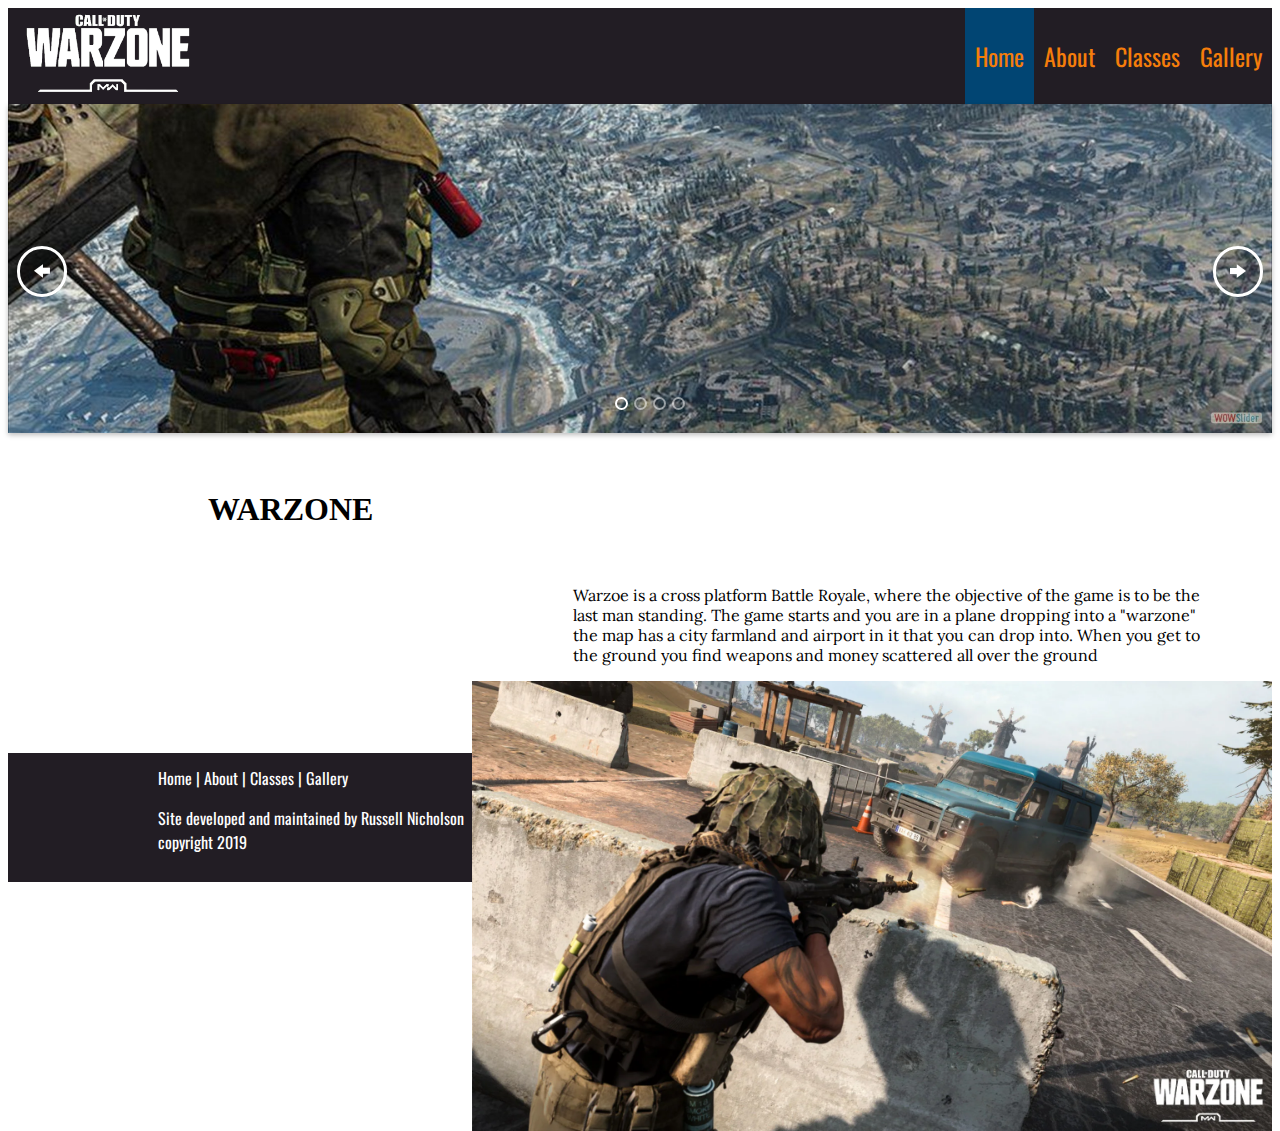
<file: 3.4 Website/Site/index.html>
<!doctype html>
<html>
<head>
	<meta name="viewport" content="width=device-width, initial-scale=1.0">
	<meta charset="utf-8">
	<title>Warzone</title>
	<link rel="stylesheet" href="https://cdnjs.cloudflare.com/ajax/libs/font-awesome/4.7.0/css/font-awesome.min.css">
	<link href="warzone_css.css" rel="stylesheet" type="text/css">

	<!-- Start WOWSlider.com HEAD section --> <!-- add to the <head> of your page -->
	<link rel="stylesheet" type="text/css" href="engine0/style.css" />
	<script type="text/javascript" src="engine0/jquery.js"></script>
	<!-- End WOWSlider.com HEAD section --></head>
	<body>
		<!-- this is my nav bar -->
	<div class="topnav" id="myTopnav">
	<img class="logo" alt="img" src="images/warzone logo png.png"> 
		<a href="gallery.html">Gallery</a> 
		<a href="loadouts.html">Classes</a> 
		<a href="about.html">About</a> 
		<a class="active" href="index.html">Home</a> 
		<a class="icon" href="javascript:void(0);" onclick="myFunction()">
			<em class="fa fa-bars"></em></a>
	</div>
		
		
		
	<!-- Start WOWSlider.com BODY section --> <!-- add to the <body> of your page -->
	<div id="wowslider-container0">
	<div class="ws_images"><ul>
		<li><img src="data0/images/warzone_3.jpg" alt="warzone 3" title="warzone 3" id="wows0_0"/></li>
		<li><img src="data0/images/warzone_2.jpg" alt="warzone 2" title="warzone 2" id="wows0_1"/></li>
		<li><a href="http://wowslider.net"><img src="data0/images/warzone_1.jpg" alt="image carousel" title="Warzone 1" id="wows0_2"/></a></li>
		<li><img src="data0/images/warzone_4.jpg" alt="warzone 4" title="warzone 4" id="wows0_3"/></li>
	</ul></div>
	<div class="ws_bullets"><div>
		<a href="#" title="warzone 3"><span><img src="data0/tooltips/warzone_3.jpg" alt="warzone 3"/>1</span></a>
		<a href="#" title="warzone 2"><span><img src="data0/tooltips/warzone_2.jpg" alt="warzone 2"/>2</span></a>
		<a href="#" title="Warzone 1"><span><img src="data0/tooltips/warzone_1.jpg" alt="Warzone 1"/>3</span></a>
		<a href="#" title="warzone 4"><span><img src="data0/tooltips/warzone_4.jpg" alt="warzone 4"/>4</span></a>
	</div></div><div class="ws_script" style="position:absolute;left:-99%"><a href="http://wowslider.net">slideshow html code</a> by WOWSlider.com v9.0</div>
	<div class="ws_shadow"></div>
	</div>	
	<script type="text/javascript" src="engine0/wowslider.js"></script>
	<script type="text/javascript" src="engine0/script.js"></script>
	<!-- End WOWSlider.com BODY section -->

		
		
<br>
<br>
			<h1 class="MainHeader">WARZONE</h1>
	<div class="main_content">
		<br>
		<br>
		<br>
		<br>
		<br>
		<p>Warzoe is a cross platform Battle Royale, where the objective of the game is to be the last man standing. The game starts and you are in a plane dropping into a "warzone" the map has a city farmland and airport in it that you can drop into. When you get to the ground you find weapons and money scattered all over the ground </p>
	</div>
		<img src="images/sq15doyanl9hehqphv8i.png" class="left_img">
	<br>
<br>
<br>
<br>
<br>
<br>
<br>
<br>
<br>
<br>
<br>
<br>
<br>
<br>
<br>
		<footer>

		<a href="index.html">Home |</a> <a href="about.html"> About |</a><a href="loadouts.html"> Classes |</a><a href="gallery.html"> Gallery</a><br>
		<p>Site developed and maintained by Russell Nicholson copyright 2019</p>
	</footer>
		
		
		
		
<script src="warzone.js"></script>
</body>
</html>
</file>
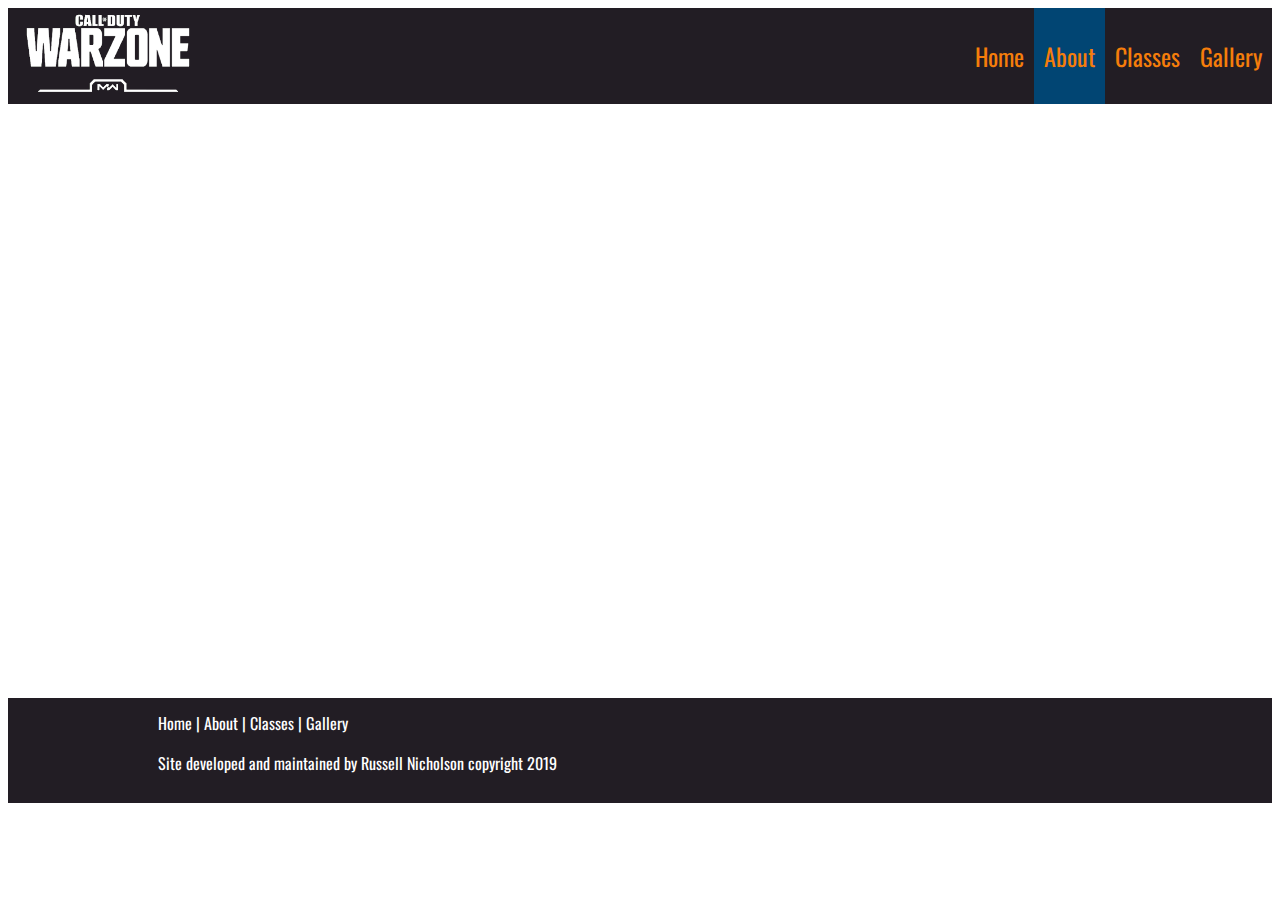
<file: 3.4 Website/Site/about.html>
<!doctype html>
<html>
<head>
	<meta name="viewport" content="width=device-width, initial-scale=1.0">
	<meta charset="utf-8">
	<title>Warzone</title>
	<link rel="stylesheet" href="https://cdnjs.cloudflare.com/ajax/libs/font-awesome/4.7.0/css/font-awesome.min.css">
	<link href="warzone_css.css" rel="stylesheet" type="text/css">

	<!-- Start WOWSlider.com HEAD section --> <!-- add to the <head> of your page -->
	<link rel="stylesheet" type="text/css" href="engine0/style.css" />
	<script type="text/javascript" src="engine0/jquery.js"></script>
	<!-- End WOWSlider.com HEAD section --></head>
	<body>
		<!-- this is my nav bar -->
	<div class="topnav" id="myTopnav">
	<img class="logo" alt="img" src="images/warzone logo png.png"> 
		<a href="gallery.html">Gallery</a> 
		<a href="loadouts.html">Classes</a> 
		<a class="active" href="about.html">About</a> 
		<a href="index.html">Home</a> 
		<a class="icon" href="javascript:void(0);" onclick="myFunction()">
			<em class="fa fa-bars"></em></a>
	</div>
		
	

		
		
		
<br>
<br>
<br>
<br>
<br>
<br>
<br>
<br>
<br>
<br>
<br>
<br>
<br>
<br>
<br>
<br>
<br>
<br>
<br>
<br>
<br>
<br>
<br>
<br>
<br>
<br>
<br>
<br>
<br>
<br>
<br>
<br>
<br>
		<footer>

		<a href="index.html">Home |</a> <a href="about.html"> About |</a><a href="loadouts.html"> Classes |</a><a href="gallery.html"> Gallery</a><br>
		<p>Site developed and maintained by Russell Nicholson copyright 2019</p>
	</footer>
		
		
		
		
		
<script src="warzone.js"></script>
</body>
</html>
</file>
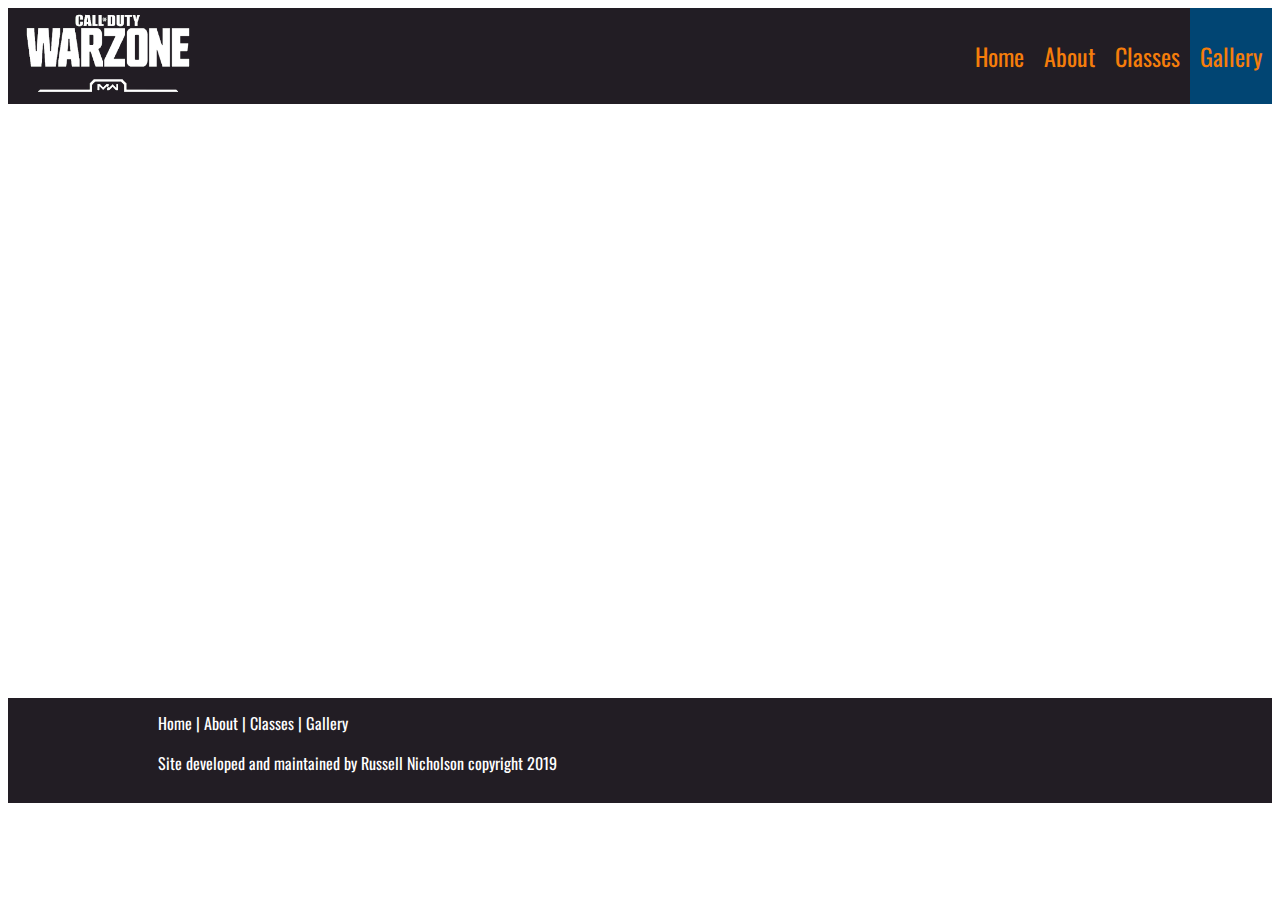
<file: 3.4 Website/Site/gallery.html>
<!doctype html>
<html>
<head>
	<meta name="viewport" content="width=device-width, initial-scale=1.0">
	<meta charset="utf-8">
	<title>Warzone</title>
	<link rel="stylesheet" href="https://cdnjs.cloudflare.com/ajax/libs/font-awesome/4.7.0/css/font-awesome.min.css">
	<link href="warzone_css.css" rel="stylesheet" type="text/css">

	<!-- Start WOWSlider.com HEAD section --> <!-- add to the <head> of your page -->
	<link rel="stylesheet" type="text/css" href="engine0/style.css" />
	<script type="text/javascript" src="engine0/jquery.js"></script>
	<!-- End WOWSlider.com HEAD section --></head>
	<body>
		<!-- this is my nav bar -->
	<div class="topnav" id="myTopnav">
	<img class="logo" alt="img" src="images/warzone logo png.png"> 
		<a class="active" href="gallery.html">Gallery</a> 
		<a href="loadouts.html">Classes</a> 
		<a href="about.html">About</a> 
		<a href="index.html">Home</a> 
		<a class="icon" href="javascript:void(0);" onclick="myFunction()">
			<em class="fa fa-bars"></em></a>
	</div>
		

		
		
<br>
<br>
<br>
<br>
<br>
<br>
<br>
<br>
<br>
<br>
<br>
<br>
<br>
<br>
<br>
<br>
<br>
<br>
<br>
<br>
<br>
<br>
<br>
<br>
<br>
<br>
<br>
<br>
<br>
<br>
<br>
<br>
<br>
		<footer>

		<a href="index.html">Home |</a> <a href="about.html"> About |</a><a href="loadouts.html"> Classes |</a><a href="gallery.html"> Gallery</a><br>
		<p>Site developed and maintained by Russell Nicholson copyright 2019</p>
	</footer>
		
		
		
		
<script src="warzone.js"></script>
</body>
</html>
</file>
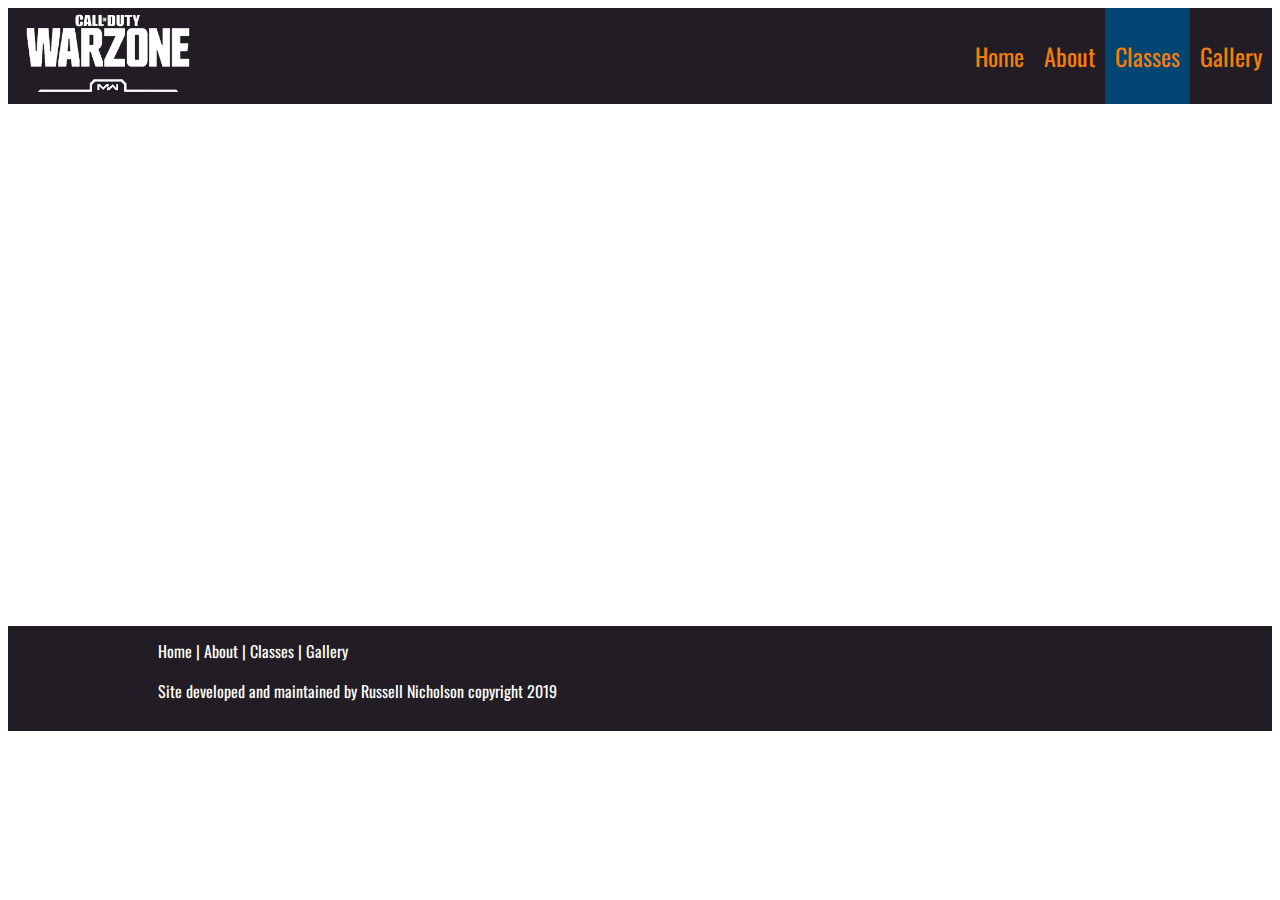
<file: 3.4 Website/Site/loadouts.html>
<!doctype html>
<html>
<head>
	<meta name="viewport" content="width=device-width, initial-scale=1.0">
	<meta charset="utf-8">
	<title>Warzone</title>
	<link rel="stylesheet" href="https://cdnjs.cloudflare.com/ajax/libs/font-awesome/4.7.0/css/font-awesome.min.css">
	<link href="warzone_css.css" rel="stylesheet" type="text/css">

	<!-- Start WOWSlider.com HEAD section --> <!-- add to the <head> of your page -->
	<link rel="stylesheet" type="text/css" href="engine0/style.css" />
	<script type="text/javascript" src="engine0/jquery.js"></script>
	<!-- End WOWSlider.com HEAD section --></head>
	<body>
		<!-- this is my nav bar -->
	<div class="topnav" id="myTopnav">
	<img class="logo" alt="img" src="images/warzone logo png.png"> 
		<a href="gallery.html">Gallery</a> 
		<a class="active"  href="loadouts.html">Classes</a> 
		<a href="about.html">About</a> 
		<a href="index.html">Home</a> 
		<a class="icon" href="javascript:void(0);" onclick="myFunction()">
			<em class="fa fa-bars"></em></a>
	</div>
		
		
	
<br>

	<br>
	<br>
<br>
<br>
<br>
<br>
<br>
<br>
<br>
<br>
<br>
<br>
<br>
<br>
<br>
<br>
<br>
<br>
<br>
<br>
<br>
<br>
<br>
<br>
<br>
<br>
<br>
<br>
		<footer>

		<a href="index.html">Home |</a> <a href="about.html"> About |</a><a href="loadouts.html"> Classes |</a><a href="gallery.html"> Gallery</a><br>
		<p>Site developed and maintained by Russell Nicholson copyright 2019</p>
	</footer>
		
		
		
<script src="warzone.js"></script>
</body>
</html>
</file>
<file: 3.4 Website/Site/warzone_css.css>
@import url('https://fonts.googleapis.com/css2?family=Lora:wght@500&display=swap');
@import url('https://fonts.googleapis.com/css?family=Oswald');
@charset "utf-8";
/* CSS Document */
/* nav bar styleing */
.topnav {
	overflow: hidden;
	background-color: #221D24;
	top: 0px;
}
.topnav a {
	position: relative;
	font-family: 'Oswald', sans-serif;
	font-size: 150%;
	float: right;
	display: block;
	color: #f57D0B;
	text-align: center;
	padding: 30px 10px;
	text-decoration: none;

}
.topnav a:hover {
	position: relative;
	background-color: #f57d0b;
	color: black;
}
.active {
	background-color: #014573;
}
.topnav .icon {
	position: relative;
	display: none;
}
.logo {
	height:90px;
	padding-left:10px;
	
}
.topnav.responsive a {
	float: none;
	display: block;
	text-align: left;
}
/* main text/content style */
.main_content {
	float: left;
	color: black;
	font-size: 100%;
	font-family: 'Lora', serif;
	padding-left: 200px;
	width: 650px;
}

.photo_and_text {
	width: 70%;
	margin: auto;
	color: black;
	text-align: left;
	font-size: 100%;
	font-family: 'Oswald', sans-serif;
	float: justify;
}
.photo_and_text img {
	text-align: right;
	float: right;
}
.MainHeader{
	padding-left: 200px;
	float: left;

}

/* parallax code */
.parallax {
	/* The image used */
	background-image: url("/images/Warzone Background.jpg");
	/* Full height */
	height: 500px;
	/* Create the parallax scrolling effect */
	background-attachment: fixed;
	background-position: center;
	background-repeat: no-repeat;
	background-size: cover;
}
.parallax3 {
	/* The image used */
	background-image: url("/images/");
	/* Full height */
	height: 500px;
	/* Create the parallax scrolling effect */
	background-attachment: fixed;
	background-position: center;
	background-repeat: no-repeat;
	background-size: cover;
}
.parallax2 {
	/* The image used */
	background-image: url("images/school_sing.jpg");
	/* Full height */
	height: 200px;
	/* Create the parallax scrolling effect */
	background-attachment: fixed;
	background-position: center;
	background-repeat: no-repeat;
	background-size: cover;
}
.parallax3 {
	/* The image used */
	background-image: url("images/side_view_athletics_mcindoe.JPG");
	/* Full height */
	height: 300px;
	/* Create the parallax scrolling effect */
	background-attachment: fixed;
	background-position: center;
	background-repeat: no-repeat;
	background-size: cover;
}
.center_text{
	font-family: 'Oswald', sans-serif;
	text-align: center;
	margin-left:33%;
}

.left_img{
	width: 800px;
	float: right;
}

footer {
	transition: 0.1s;
	text-align: left;
	background-color: #221D24;
	padding: 1%;
	padding-left:150px;
}
footer a {
	font-size: 100%;
	font-family: 'Oswald', sans-serif;
	color: white;
	text-decoration: none;
}
footer a:hover {
	color:#A9A9A9;
} 
footer p {
	font-size: 100%;
	font-family: 'Oswald', sans-serif;
	text-decoration: none;
	color: white;
}
footer img {
	float: right;
}
footer img:hover {
	opacity: 0.7;
}

table {
border-collapse: collapse;
margin: auto;
padding: 10px 0px;
width: 560px;
height: auto;
font-family: 'Oswald', sans-serif;
}
th {
font-family: 'Oswald', sans-serif;
text-align: center;
border-collapse: collapse;
}
td {
text-align: center;
font-family: 'Oswald', sans-serif;
border-collapse: collapse;

}
iframe {
	margin-left: 35.2%;
	margin-right: 13.8%;
	padding-top: 2%;
}
	@media screen and (max-width: 600px) {
  .topnav a:not(:first-child) {display: none;}
  .topnav a.icon {
    float: right;
    display: block;
  }
	footer {
	padding-left:0px;
	text-align:center;
	transition: 0.5s;
	}	
}

@media screen and (max-width: 600px) {
  .topnav.responsive {position: relative;}
  .topnav.responsive .icon {
    position: absolute;
    right: 0;
    top: 0;
  }
  .topnav.responsive a {
    float: none;
    display: block;
    text-align: left;
  }
}
</file>
<file: 3.4 Website/Site/engine0/style.css>
/*
 *	generated by WOW Slider 9.0
 *	template Epsilon
 */
@import url(https://fonts.googleapis.com/css?family=Roboto&subset=latin,cyrillic-ext,latin-ext,cyrillic,greek-ext,greek,vietnamese);
@font-face {
  font-family: 'ws-ctrl-mfglabs';
  src: url('ws-ctrl-mfglabs.eot');
  src: url('ws-ctrl-mfglabs.eot#iefix') format('embedded-opentype'),
       url('ws-ctrl-mfglabs.svg#ws-ctrl-mfglabs') format('svg');
  font-weight: normal;
  font-style: normal;
}
@font-face {
  font-family: 'ws-ctrl-mfglabs';
  src: url('[data-uri]') format('woff'),
   	url('[data-uri]') format('truetype');
}
#wowslider-container0 { 
	display: table;
	zoom: 1; 
	position: relative;
	width: 100%;
	max-width: 100%;
	max-height:500px;
	margin:0px auto 0px;
	z-index:90;
	text-align:left; /* reset align=center */
	font-size: 10px;
	text-shadow: none; /* fix some user styles */

	/* reset box-sizing (to boostrap friendly) */
	-webkit-box-sizing: content-box;
	-moz-box-sizing: content-box;
	box-sizing: content-box; 
}
* html #wowslider-container0{ width:1920px }
#wowslider-container0 .ws_images ul{
	position:relative;
	width: 10000%; 
	height:100%;
	left:0;
	list-style:none;
	margin:0;
	padding:0;
	border-spacing:0;
	overflow: visible;
	/*table-layout:fixed;*/
}
#wowslider-container0 .ws_images ul li{
	position: relative;
	width:1%;
	height:100%;
	line-height:0; /*opera*/
	overflow: hidden;
	float:left;
	/*font-size:0;*/
	padding:0 0 0 0 !important;
	margin:0 0 0 0 !important;
}

#wowslider-container0 .ws_images{
	position: relative;
	left:0;
	top:0;
	height:100%;
	max-height:500px;
	max-width: 100%;
	vertical-align: top;
	border:none;
	overflow: hidden;
}
#wowslider-container0 .ws_images ul a{
	width:100%;
	height:100%;
	max-height:500px;
	display:block;
	color:transparent;
}
#wowslider-container0 img{
	max-width: none !important;
}
#wowslider-container0 .ws_images .ws_list img,
#wowslider-container0 .ws_images > div > img{
	width:100%;
	border:none 0;
	max-width: none;
	padding:0;
	margin:0;
}
#wowslider-container0 .ws_images > div > img {
	max-height:500px;
}

#wowslider-container0 .ws_images iframe {
	position: absolute;
	z-index: -1;
}

#wowslider-container0 .ws-title > div {
	display: inline-block !important;
}

#wowslider-container0 a{ 
	text-decoration: none; 
	outline: none; 
	border: none; 
}

#wowslider-container0  .ws_bullets { 
	float: left;
	position:absolute;
	z-index:70;
}
#wowslider-container0  .ws_bullets div{
	position:relative;
	float:left;
	font-size: 0px;
}
/* compatibility with Joomla styles */
#wowslider-container0  .ws_bullets a {
	line-height: 0;
}

#wowslider-container0  .ws_script{
	display:none;
}
#wowslider-container0 sound, 
#wowslider-container0 object{
	position:absolute;
}

/* prevent some of users reset styles */
#wowslider-container0 .ws_effect {
	position: static;
	width: 100%;
	height: 100%;
}

#wowslider-container0 .ws_photoItem {
	border: 2em solid #fff;
	margin-left: -2em;
	margin-top: -2em;
}
#wowslider-container0 .ws_cube_side {
	background: #A6A5A9;
}


#wowslider-container0.ws_gestures {
	cursor: -webkit-grab;
	cursor: -moz-grab;
	cursor: url("[data-uri]"), move;
}
#wowslider-container0.ws_gestures.ws_grabbing {
	cursor: -webkit-grabbing;
	cursor: -moz-grabbing;
	cursor: url("[data-uri]"), move;
}

/* hide controls when video start play */
#wowslider-container0.ws_video_playing .ws_bullets,
#wowslider-container0.ws_video_playing .ws_fullscreen,
#wowslider-container0.ws_video_playing .ws_next,
#wowslider-container0.ws_video_playing .ws_prev {
	display: none;
}


/* youtube/vimeo buttons */
#wowslider-container0 .ws_video_btn {
	position: absolute;
	display: none;
	cursor: pointer;
	top: 0;
	left: 0;
	width: 100%;
	height: 100%;
	z-index: 55;
}
#wowslider-container0 .ws_video_btn.ws_youtube,
#wowslider-container0 .ws_video_btn.ws_vimeo {
	display: block;
}
#wowslider-container0 .ws_video_btn div {
	position: absolute;
	background-image: url(./playvideo.png);
	background-size: 200%;
	top: 50%;
	left: 50%;
	width: 7em;
	height: 5em;
	margin-left: -3.5em;
	margin-top: -2.5em;
}
#wowslider-container0 .ws_video_btn.ws_youtube div {
	background-position: 0 0;
}
#wowslider-container0 .ws_video_btn.ws_youtube:hover div {
	background-position: 100% 0;
}
#wowslider-container0 .ws_video_btn.ws_vimeo div {
	background-position: 0 100%;
}
#wowslider-container0 .ws_video_btn.ws_vimeo:hover div {
	background-position: 100% 100%;
}

#wowslider-container0 .ws_playpause.ws_hide {
	display: none !important;
}

#wowslider-container0 .ws_images {
	box-shadow: 0px 2px 5px 0 rgba(0, 0, 0, 0.26);
	-webkit-transition: box-shadow .5s cubic-bezier(.4,0,.2,1);
	transition: box-shadow .5s cubic-bezier(.4,0,.2,1);
}
#wowslider-container0 .ws_images:hover {
	box-shadow: 0px 17px 50px rgba(0, 0, 0, 0.19);
}
#wowslider-container0 .ws_bullets { 
	padding: 10px; 
}
#wowslider-container0 .ws_bullets a { 
	position: relative;
    text-shadow: none;
    color: transparent;
    display: inline-block;
    width: 9px;
    height: 9px;
    margin: 3px 3px;
    border-radius: 50%;
    border: 2px solid rgba(255,255,255,0.5);
}

#wowslider-container0 .ws_bullets a.ws_selbull {
	border: 2px solid;
	border-color: #ffffff;
}

#wowslider-container0 a.ws_next,
#wowslider-container0 a.ws_prev {
	font: 2.6em "ws-ctrl-mfglabs";
	width: 2.6em;
	height: 2.6em;
	margin-top:-1.3em;
}

#wowslider-container0 a.ws_next,
#wowslider-container0 a.ws_prev,
#wowslider-container0 .ws_playpause {
	position:absolute;
	top:50%;
	z-index:60;
	color: #FFFFFF;
	overflow: hidden;
	border-radius: 50%;
    border: 3px solid;
    border-color: #ffffff;
	background-color: rgba(0,0,0,0.2);
}

#wowslider-container0 a.ws_next,
#wowslider-container0 a.ws_prev,
#wowslider-container0 .ws_playpause {
	-webkit-transition: background-color 0.3s ease 0s;					
	-moz-transition: background-color 0.3s ease 0s;
	transition: background-color 0.3s ease 0s;	  					  					
}	
#wowslider-container0 a.ws_next:hover,
#wowslider-container0 a.ws_prev:hover,
#wowslider-container0 .ws_playpause:hover {
	background-color: rgba(0,0,0,0.5);
}

#wowslider-container0 a.ws_next {
	right: 0.5em;
}
#wowslider-container0 a.ws_prev {
	left: 0.5em;
}
#wowslider-container0 a.ws_next:after,
#wowslider-container0 a.ws_prev:after {
	display: block;
	text-align: center;
	line-height: 2.6em;	
	line-height: 2.8em\9; /* ie9 hack */
}
/* IE10+ hacks */
_:-ms-input-placeholder, :root #wowslider-container0 a.ws_next:after {line-height: 2.8em;}
_:-ms-input-placeholder, :root #wowslider-container0 a.ws_prev:after {line-height: 2.8em;}
#wowslider-container0 a.ws_next:after{
	content:'\e801';
}
#wowslider-container0 a.ws_prev:after{
	content:'\e800';
}

/*playpause*/
#wowslider-container0 .ws_playpause {
	font: 2.6em "ws-ctrl-mfglabs";
	width: 2.6em;
	height: 2.6em;
	left: 50%;
	z-index: 59;
	margin-top:-1.3em;
	margin-left: -1.3em;
}
#wowslider-container0 .ws_playpause:after{
	display: block;
	text-align: center;
	line-height: 2.6em;
	line-height: 2.8em\9; /* ie9 hack */
}
/* IE10+ hacks */
_:-ms-input-placeholder, :root #wowslider-container0 .ws_playpause:after {line-height: 2.8em;}
#wowslider-container0 .ws_pause:after {
	content: '\e803';
}
#wowslider-container0 .ws_play:after {
	content: '\e802';
}
/* bottom center */
#wowslider-container0  .ws_bullets {
	bottom:10px;
	left:50%;
}
#wowslider-container0  .ws_bullets div{
	left:-50%;
}#wowslider-container0 .ws-title{
	position: absolute;	
	font: 1.4em 'Roboto', sans-serif;
	margin-right:10em;
	z-index: 50;
    color: #FFFFFF;
	left: 0.3em;
	background: none;
	padding: 1em;
	bottom: 30px;
	top: auto;
	opacity: 1;
}
#wowslider-container0 .ws-title div,
#wowslider-container0 .ws-title span{
	display:inline-block;
	padding: 0.5em;
}
#wowslider-container0 .ws-title div{
	display:block;
	margin-top:0.5em;
	font-size: 1.1em;
	padding: 1em;
	line-height: 1.15em;
	color:#000000;
	border: 3px solid;
	border-color: #ffffff;
	border-radius: 7px;
	background-color: rgba(255,255,255,1);
}
#wowslider-container0 .ws-title span{
    font-size: 1.8em;
	border: 3px solid;
	border-color: #ffffff;	
	border-radius: 7px;
	background-color: rgba(0, 0, 0, 0.2);
}#wowslider-container0 .ws_images > ul{
	animation: wsBasic 30s infinite;
	-moz-animation: wsBasic 30s infinite;
	-webkit-animation: wsBasic 30s infinite;
}
@keyframes wsBasic{0%{left:-0%} 18.33%{left:-0%} 25%{left:-100%} 43.33%{left:-100%} 50%{left:-200%} 68.33%{left:-200%} 75%{left:-300%} 93.33%{left:-300%} }
@-moz-keyframes wsBasic{0%{left:-0%} 18.33%{left:-0%} 25%{left:-100%} 43.33%{left:-100%} 50%{left:-200%} 68.33%{left:-200%} 75%{left:-300%} 93.33%{left:-300%} }
@-webkit-keyframes wsBasic{0%{left:-0%} 18.33%{left:-0%} 25%{left:-100%} 43.33%{left:-100%} 50%{left:-200%} 68.33%{left:-200%} 75%{left:-300%} 93.33%{left:-300%} }

#wowslider-container0 .ws_bullets  a img{
	text-indent:0;
	display:block;
	bottom:15px;
	left:-92px;
	visibility:hidden;
	position:absolute;
    border: 1px solid #FFFFFF;
	max-width:none;
}
#wowslider-container0 .ws_bullets a:hover img{
	visibility:visible;
}

#wowslider-container0 .ws_bulframe div div{
	height:48px;
	overflow:visible;
	position:relative;
}
#wowslider-container0 .ws_bulframe div {
	left:0;
	overflow:hidden;
	position:relative;
	width:184px;
	background-color:#FFFFFF;
}
#wowslider-container0  .ws_bullets .ws_bulframe{
	display:none;
	bottom:25px;
	margin-left:5px;
	overflow:visible;
	position:absolute;
	cursor:pointer;
    border: 3px solid;
    border-color: #ffffff;
    border-radius: 5px;
}#wowslider-container0 .ws_bulframe div div{
	height: auto;
}

@media all and (max-width:760px) {
	#wowslider-container0 .ws_fullscreen {
		display: block;
	}
}
@media all and (max-width:400px){
	#wowslider-container0 .ws_controls,
	#wowslider-container0 .ws_bullets,
	#wowslider-container0 .ws_thumbs{
		display: none
	}
}
</file>
